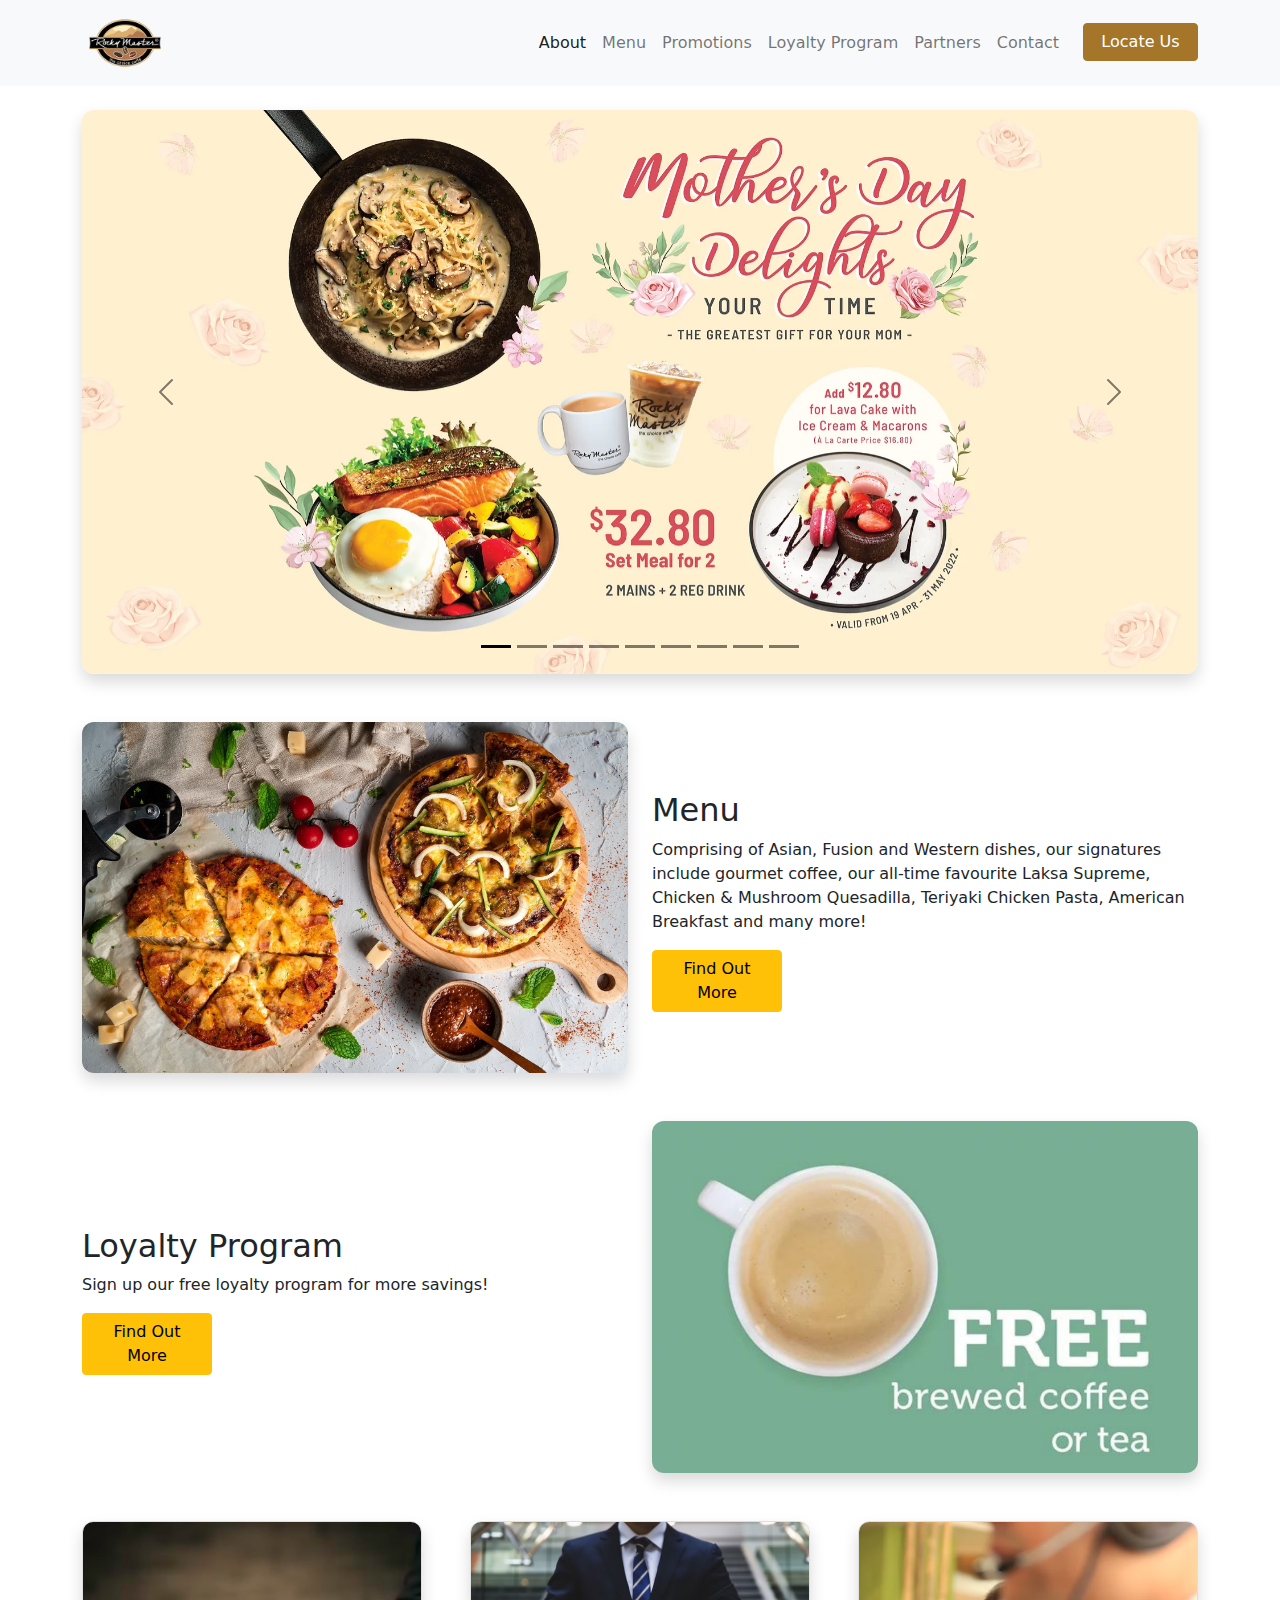
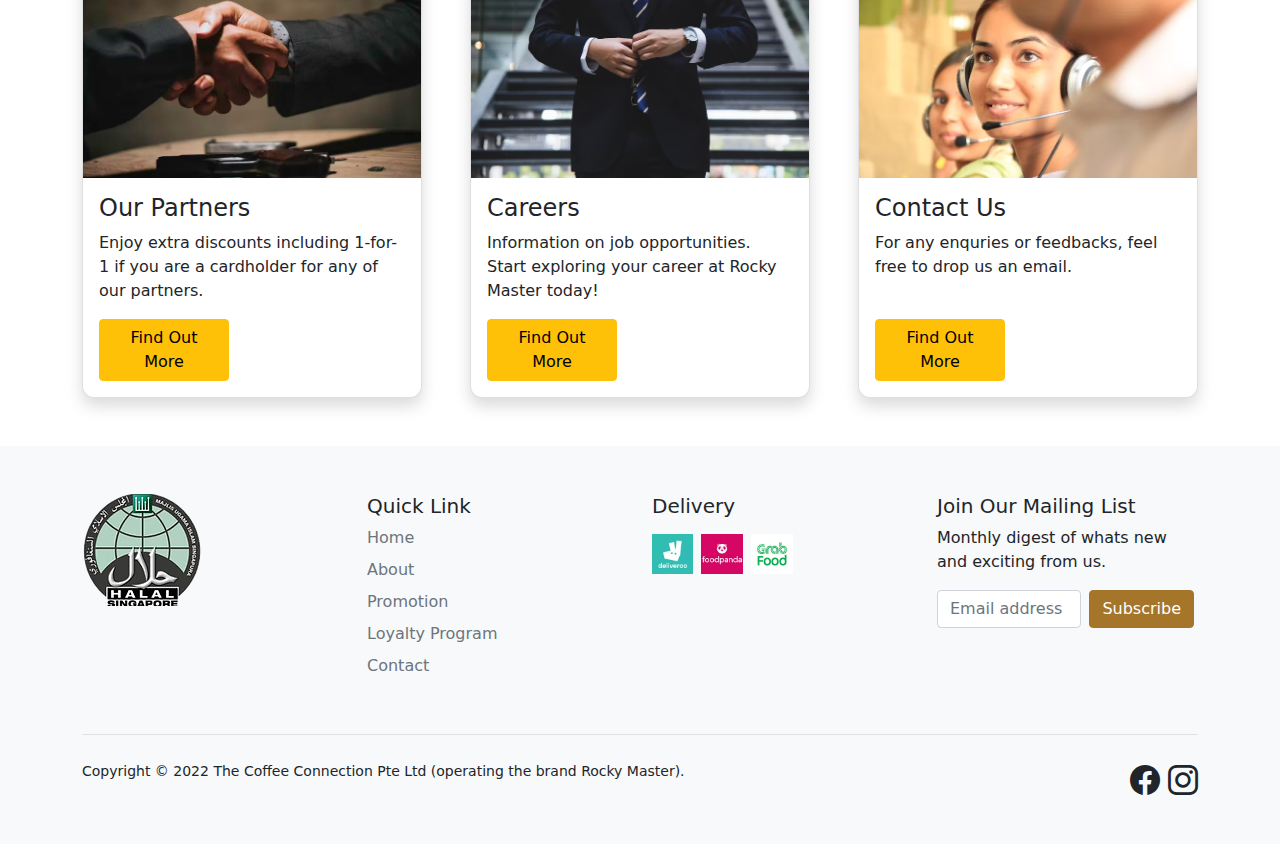
<file: index.html>
<!DOCTYPE html>
<html lang="en">

<head>
    <meta charset="UTF-8">
    <meta http-equiv="X-UA-Compatible" content="IE=edge">
    <meta name="viewport" content="width=device-width, initial-scale=1.0">
    <!-- fontawesome -->
    <link rel="stylesheet" href="https://cdnjs.cloudflare.com/ajax/libs/font-awesome/6.1.1/css/all.min.css"
        integrity="sha512-KfkfwYDsLkIlwQp6LFnl8zNdLGxu9YAA1QvwINks4PhcElQSvqcyVLLD9aMhXd13uQjoXtEKNosOWaZqXgel0g=="
        crossorigin="anonymous" referrerpolicy="no-referrer" />

    <!-- bootstrap CSS -->
    <link rel="stylesheet" href="bootstrap-template/bootstrap.min.css">
    <link rel="stylesheet" href="https://cdn.jsdelivr.net/npm/bootstrap-icons@1.8.1/font/bootstrap-icons.css">

    <!-- own CSS -->
    <link rel="stylesheet" href="style.css">

    <title>Document</title>
</head>

<body>


    <!-- navbar -->
    <nav class="navbar navbar-expand-lg navbar-light bg-light">
        <div class="container">
            <a class="navbar-brand me-auto" href="index.html">
                <img src="img/rockymaster-logo.webp">
            </a>
            <a href="location.html" id="btn-locate" class="btn btn-primary me-3 d-none d-md-block d-lg-none"><i
                    class="fa-solid fa-location-dot"></i> Locate Us</a>

            <button class="navbar-toggler" type="button" data-bs-toggle="collapse" data-bs-target="#navbarNavAltMarkup"
                aria-controls="navbarNavAltMarkup" aria-expanded="false" aria-label="Toggle navigation">
                <span class="navbar-toggler-icon"></span>
            </button>
            <div class="collapse navbar-collapse" id="navbarNavAltMarkup">
                <div class="navbar-nav ms-auto text-center">
                    <li class="nav-item">
                        <a class="nav-link active" aria-current="page" href="#">About</a>
                    </li>
                    <li class="nav-item">
                        <a class="nav-link" href="#">Menu</a>
                    </li>
                    <li class="nav-item">
                        <a class="nav-link" href="#">Promotions</a>
                    </li>
                    <li class="nav-item">
                        <a class="nav-link" href="#">Loyalty Program</a>
                    </li>
                    <li class="nav-item">
                        <a class="nav-link" href="#">Partners</a>
                    </li>
                    <li class="nav-item">
                        <a class="nav-link" href="contact.html">Contact</a>
                    </li>
                    <li class="nav-item d-md-none d-lg-block ps-lg-3">
                        <a href="location.html" id="btn-locate" class="btn btn-primary"><i
                                class="fa-solid fa-location-dot"></i> Locate Us</a>
                    </li>
                </div>
            </div>
        </div>
    </nav>

    <!-- carousel -->

    <div class="container my-4">
        <div id="carouselExampleDark" class="carousel carousel-dark slide" data-bs-ride="carousel">
            <div class="carousel-indicators">
                <button type="button" data-bs-target="#carouselExampleDark" data-bs-slide-to="0" class="active"
                    aria-current="true" aria-label="Slide 1"></button>
                <button type="button" data-bs-target="#carouselExampleDark" data-bs-slide-to="1"
                    aria-label="Slide 2"></button>
                <button type="button" data-bs-target="#carouselExampleDark" data-bs-slide-to="2"
                    aria-label="Slide 3"></button>
                <button type="button" data-bs-target="#carouselExampleDark" data-bs-slide-to="3"
                    aria-label="Slide 4"></button>
                <button type="button" data-bs-target="#carouselExampleDark" data-bs-slide-to="4"
                    aria-label="Slide 5"></button>
                <button type="button" data-bs-target="#carouselExampleDark" data-bs-slide-to="5"
                    aria-label="Slide 6"></button>
                <button type="button" data-bs-target="#carouselExampleDark" data-bs-slide-to="6"
                    aria-label="Slide 7"></button>
                <button type="button" data-bs-target="#carouselExampleDark" data-bs-slide-to="7"
                    aria-label="Slide 8"></button>
                <button type="button" data-bs-target="#carouselExampleDark" data-bs-slide-to="8"
                    aria-label="Slide 9"></button>
            </div>
            <div class="carousel-inner shadow rounded-3">
                <div class="carousel-item active" data-bs-interval="10000">
                    <img src="img/mother-day.webp" class="curve-img d-block w-100" alt="...">
                </div>
                <div class="carousel-item" data-bs-interval="2000">
                    <img src="img/white-peach-ice-tea.webp" class="curve-img d-block w-100" alt="...">
                </div>
                <div class="carousel-item">
                    <img src="img/amk-opening-special.webp" class="curve-img d-block w-100" alt="...">
                </div>
                <div class="carousel-item">
                    <img src="img/rytea.webp" class="curve-img d-block w-100" alt="...">
                </div>
                <div class="carousel-item">
                    <img src="img/breakfast.webp" class="curve-img d-block w-100" alt="...">
                </div>
                <div class="carousel-item">
                    <img src="img/setlunch.webp" class="curve-img d-block w-100" alt="...">
                </div>
                <div class="carousel-item">
                    <img src="img/hightea.webp" class="curve-img d-block w-100" alt="...">
                </div>
                <div class="carousel-item">
                    <img src="img/save-the-earth.webp" class="curve-img d-block w-100" alt="...">
                </div>
                <div class="carousel-item">
                    <img src="img/take-away.webp" class="curve-img d-block w-100" alt="...">
                </div>
            </div>
            <button class="carousel-control-prev" type="button" data-bs-target="#carouselExampleDark"
                data-bs-slide="prev">
                <span class="carousel-control-prev-icon" aria-hidden="true"></span>
                <span class="visually-hidden">Previous</span>
            </button>
            <button class="carousel-control-next" type="button" data-bs-target="#carouselExampleDark"
                data-bs-slide="next">
                <span class="carousel-control-next-icon" aria-hidden="true"></span>
                <span class="visually-hidden">Next</span>
            </button>
        </div>
    </div>

    <!-- left right -->

    <div class="container my-5">
        <div class="row align-items-center">
            <div class="col-12 col-md-6">
                <img id="left-right-img" src="img/menu-2.webp" class="shadow rounded-3 img-fluid">
            </div>
            <div id="left-img-right-text"
                class="col-12 col-md-6 d-flex flex-column bd-highlight justify-content-center align-items-center align-items-md-start">
                <h2 class="pt-2 bd-highlight">Menu</h2>
                <div class="pb-3 bd-highlight">Comprising of Asian, Fusion and Western dishes, our signatures include
                    gourmet coffee, our all-time favourite Laksa Supreme, Chicken & Mushroom Quesadilla, Teriyaki
                    Chicken Pasta, American Breakfast and many more!</div>
                <button type="button" class="btn btn-warning"><a class="text-decoration-none" href="https://www.rockymaster.com.sg/_files/ugd/ecc045_65f00fe2b9c7465b80edd51102f36ad8.pdf" target="_blank">Find Out More</a></button>
            </div>
        </div>
    </div>

    <div class="container my-5 ">
        <div class="row align-items-center">
            <div class="col-12 col-md-6 order-md-1">
                <img id="left-right-img" src="img/loyaltyprogram.png" class="shadow rounded-3 img-fluid">
            </div>
            <div id="left-img-right-text"
                class="col-12 col-md-6 d-flex flex-column bd-highlight justify-content-center align-items-center align-items-md-start">
                <h2 class="pt-2 bd-highlight">Loyalty Program</h2>
                <div class="pb-3 bd-highlight">Sign up our free loyalty program for more savings!</div>
                <button type="button" class="btn btn-warning">Find Out More</button>
            </div>
        </div>
    </div>

    <!-- cards -->


    <div class="container mb-5">
        <div class="row justify-content-center g-5 text-center text-md-start">

            <div class="col-12 col-md-4">
                <div class="card h-100 rounded-3 shadow">
                    <img src="img/partner.avif" class="card-img-top rounded-top" alt="...">
                    <div class="card-body d-flex flex-column align-items-center align-items-md-start">
                        <h4 class="card-title">Our Partners</h4>
                        <p class="card-text">Enjoy extra discounts including 1-for-1 if you are a cardholder for any
                            of our partners.</p>
                        <a href="#" class="btn btn-warning mt-auto">Find Out More</a>
                    </div>
                </div>
            </div>

            <div class="col-12 col-md-4">
                <div class="card h-100 rounded-3 shadow">
                    <img src="img/career.avif" class="card-img-top rounded-top" alt="...">
                    <div class="card-body d-flex flex-column align-items-center align-items-md-start">
                        <h4 class="card-title">Careers</h4>
                        <p class="card-text">Information on job opportunities. Start exploring your career at Rocky
                            Master today!</p>
                        <a href="#" class="btn btn-warning mt-auto">Find Out More</a>
                    </div>
                </div>
            </div>

            <div class="col-12 col-md-4">
                <div class="card h-100 rounded-3 shadow">
                    <img src="img/contact-us.avif" class="card-img-top rounded-top" alt="...">
                    <div class="card-body d-flex flex-column align-items-center align-items-md-start">
                        <h4 class="card-title">Contact Us</h4>
                        <p class="card-text">For any enquries or feedbacks, feel free to drop us an email.</p>
                        <a href="#" class="btn btn-warning mt-auto">Find Out More</a>
                    </div>
                </div>
            </div>

        </div>
    </div>

    <!-- footer -->

    <footer class="bg-light">
        <div class="container">
            <div class="row pt-5">

                <div class="col-6 col-lg-3">
                    <img src="img/halal.webp">
                </div>

                <div class="col-6 col-lg-3 mb-4">
                    <h5>Quick Link</h5>
                    <ul class="nav flex-column">
                        <li class="nav-item mb-2"><a href="index.html" class="nav-link p-0 text-muted">Home</a></li>
                        <li class="nav-item mb-2"><a href="#" class="nav-link p-0 text-muted">About</a></li>
                        <li class="nav-item mb-2"><a href="#" class="nav-link p-0 text-muted">Promotion</a></li>
                        <li class="nav-item mb-2"><a href="#" class="nav-link p-0 text-muted">Loyalty Program</a></li>
                        <li class="nav-item mb-2"><a href="contact.html" class="nav-link p-0 text-muted">Contact</a>
                        </li>
                    </ul>
                </div>

                <div class="col-6 col-lg-3">
                    <h5>Delivery</h5>
                    <ul class="list-unstyled p-0 d-flex delivery gap-2 pt-2">
                        <li>
                            <img src="img/deliveroo.webp">
                        </li>
                        <li>
                            <img src="img/foodpanda.webp">
                        </li>
                        <li>
                            <img src="img/Grabfood.webp">
                        </li>
                    </ul>
                </div>

                <div class="col-6 col-lg-3 pe-3">
                    <form>
                        <h5>Join Our Mailing List</h5>
                        <p>Monthly digest of whats new and exciting from us.</p>
                        <div class="d-flex w-100 gap-2">
                            <label for="newsletter1" class="visually-hidden">Email address</label>
                            <input id="newsletter1" type="text" class="form-control" placeholder="Email address">
                            <button class="btn btn-primary" type="button">Subscribe</button>
                        </div>
                    </form>
                </div>
            </div>




            <div class="d-flex justify-content-between py-4 my-4 border-top">
                <p><small>Copyright © 2022 The Coffee Connection Pte Ltd (operating the brand Rocky Master).</small></p>
                <ul class="list-unstyled d-flex">
                    <li><a href="https://www.facebook.com/RockyMasterSingapore/" target="blank"><i
                                class="social-media bi bi-facebook px-2 text-dark"></i></a></li>
                    <li><a href="https://www.instagram.com/rockymaster_sg/?hl=en" target="blank"><i
                                class="social-media bi bi-instagram text-dark"></i></a></li>
                </ul>
            </div>
        </div>
    </footer>



    <!-- boostrap JS -->
    <script src="bootstrap-template/bootstrap.bundle.min.js"></script>
</body>

</html>
</file>
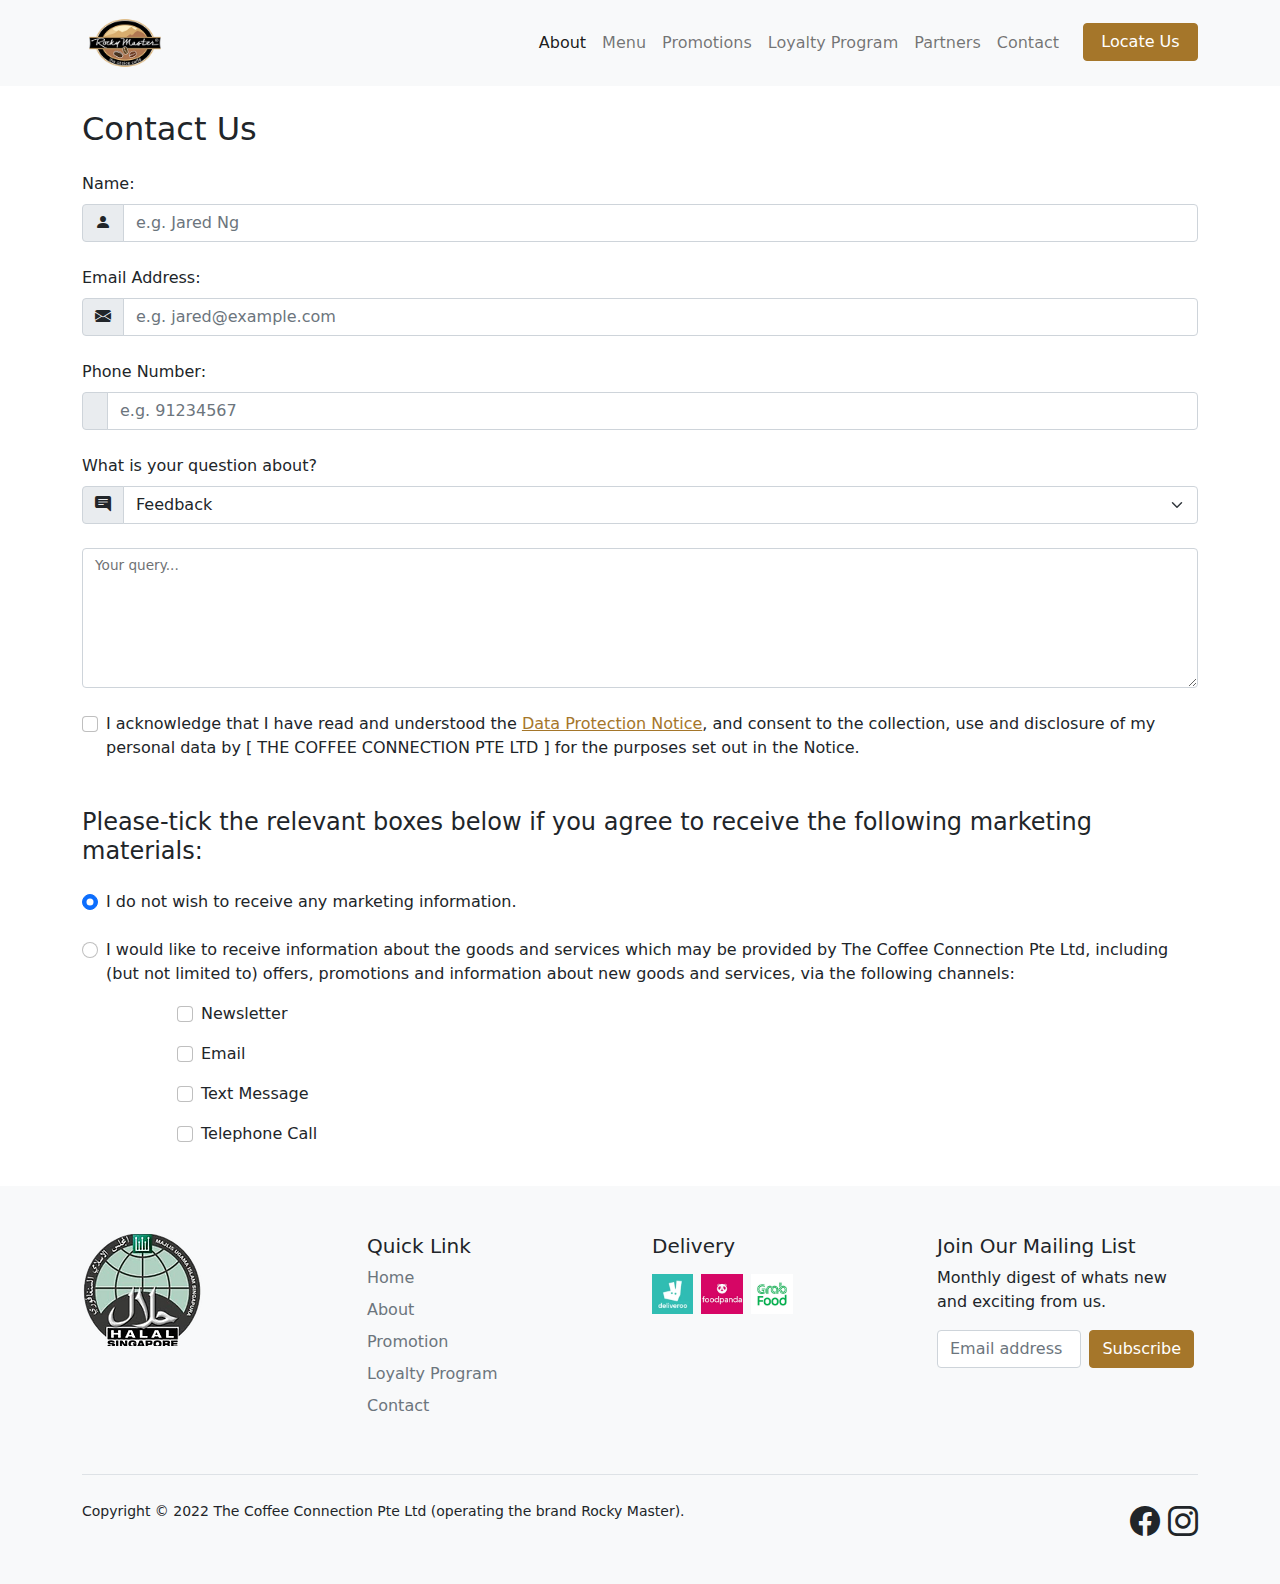
<file: contact.html>
<!DOCTYPE html>
<html lang="en">

<head>
    <meta charset="UTF-8">
    <meta http-equiv="X-UA-Compatible" content="IE=edge">
    <meta name="viewport" content="width=device-width, initial-scale=1.0">
    <!-- fontawesome -->
    <link rel="stylesheet" href="https://cdnjs.cloudflare.com/ajax/libs/font-awesome/6.1.1/css/all.min.css"
        integrity="sha512-KfkfwYDsLkIlwQp6LFnl8zNdLGxu9YAA1QvwINks4PhcElQSvqcyVLLD9aMhXd13uQjoXtEKNosOWaZqXgel0g=="
        crossorigin="anonymous" referrerpolicy="no-referrer" />

    <!-- bootstrap CSS -->
    <link rel="stylesheet" href="bootstrap-template/bootstrap.min.css">
    <link rel="stylesheet" href="https://cdn.jsdelivr.net/npm/bootstrap-icons@1.8.1/font/bootstrap-icons.css">

    <!-- own CSS -->
    <link rel="stylesheet" href="style.css">

    <title>Document</title>
</head>

<body>


    <!-- navbar -->
    <nav class="navbar navbar-expand-lg navbar-light bg-light">
        <div class="container">
            <a class="navbar-brand me-auto" href="index.html">
                <img src="img/rockymaster-logo.webp">
            </a>
            <a href="location.html" id="btn-locate" class="btn btn-primary me-3 d-none d-md-block d-lg-none"><i
                    class="fa-solid fa-location-dot"></i> Locate Us</a>

            <button class="navbar-toggler" type="button" data-bs-toggle="collapse" data-bs-target="#navbarNavAltMarkup"
                aria-controls="navbarNavAltMarkup" aria-expanded="false" aria-label="Toggle navigation">
                <span class="navbar-toggler-icon"></span>
            </button>
            <div class="collapse navbar-collapse" id="navbarNavAltMarkup">
                <div class="navbar-nav ms-auto text-center">
                    <li class="nav-item">
                        <a class="nav-link active" aria-current="page" href="#">About</a>
                    </li>
                    <li class="nav-item">
                        <a class="nav-link" href="#">Menu</a>
                    </li>
                    <li class="nav-item">
                        <a class="nav-link" href="#">Promotions</a>
                    </li>
                    <li class="nav-item">
                        <a class="nav-link" href="#">Loyalty Program</a>
                    </li>
                    <li class="nav-item">
                        <a class="nav-link" href="#">Partners</a>
                    </li>
                    <li class="nav-item">
                        <a class="nav-link" href="contact.html">Contact</a>
                    </li>
                    <li class="nav-item d-md-none d-lg-block ps-lg-3">
                        <a href="location.html" id="btn-locate" class="btn btn-primary"><i
                                class="fa-solid fa-location-dot"></i> Locate Us</a>
                    </li>
                </div>
            </div>
        </div>
    </nav>

    <!-- form -->

    <div class="container mt-4">
        <h2 class="mb-4">Contact Us</h2>

        <label for="name" class="form-label">Name:</label>
        <div class="mb-4 input-group">
            <span class="input-group-text">
                <i class="bi bi-person-fill"></i>
            </span>
            <input type="text" class="form-control" id="name" placeholder="e.g. Jared Ng">
        </div>

        <label for="email" class="form-label">Email Address:</label>
        <div class="mb-4 input-group">
            <span class="input-group-text">
                <i class="bi bi-envelope-fill"></i>
            </span>
            <input type="email" class="form-control" id="email" placeholder="e.g. jared@example.com">
        </div>

        <label for="phone-number" class="form-label">Phone Number:</label>
        <div class="mb-4 input-group">
            <span class="input-group-text">
                <i class="fa-solid fa-phone"></i>
            </span>
            <input type="text" class="form-control" id="phone-number" placeholder="e.g. 91234567">
        </div>

        <label for="subject" class="form-label">What is your question about?</label>
        <div class="mb-4 input-group">
            <span class="input-group-text">
                <i class="bi bi-chat-right-text-fill"></i>
            </span>
            <select class="form-select" id="subject">
                <option value="feedback">Feedback</option>
                <option value="marketing">Marketing</option>
                <option value="human-resource">Human Resource</option>
                <option value="other">Other Query</option>
            </select>
        </div>


        <div class="form-floating my-4">
            <textarea id="query" class="form-control" style="height: 140px"></textarea>
            <label for="query">Your query...</label>
        </div>


        <div>
            <div class="form-check">
                <input class="form-check-input" type="checkbox" id="gridCheck1">
                <label class="form-check-label" for="gridCheck1">
                    I acknowledge that I have read and understood the <span
                        style="color: rgb(165, 118, 42); text-decoration: underline; text-decoration-color: rgb(165, 118, 42);">Data
                        Protection
                        Notice</span>, and consent to the
                    collection, use and disclosure of my personal data by [ THE COFFEE CONNECTION PTE LTD ] for the
                    purposes set out
                    in the Notice. </label>
            </div>
        </div>



        <h4 class="mt-5">Please-tick the relevant boxes below if you agree to receive the following marketing materials:
        </h4>

        <div class="form-check my-4">
            <input class="form-check-input" type="radio" name="consent" id="no-consent" value="option1" checked>
            <label class="form-check-label" for="no-consent">
                I do not wish to receive any marketing information.
            </label>
        </div>
        <div class="form-check mb-3">
            <input class="form-check-input" type="radio" name="consent" id="give-consent" value="option2">
            <label class="form-check-label" for="give-consent">
                I would like to receive information about the goods and services which may be provided by The
                Coffee Connection Pte Ltd, including (but not limited to) offers, promotions and information about
                new goods and services, via the following channels:
            </label>
        </div>

        <div class="row mb-4">
            <div class="col-1"></div>
            <div class="col-11">
                <div class="form-check mb-3">
                    <input class="form-check-input" type="checkbox" id="newsletter">
                    <label class="form-check-label" for="newsletter">
                        Newsletter
                    </label>
                </div>
                <div class="form-check mb-3">
                    <input class="form-check-input" type="checkbox" id="email">
                    <label class="form-check-label" for="email">
                        Email
                    </label>
                </div>
                <div class="form-check mb-3">
                    <input class="form-check-input" type="checkbox" id="text-message">
                    <label class="form-check-label" for="text-message">
                        Text Message
                    </label>
                </div>
                <div class="form-check mb-3">
                    <input class="form-check-input" type="checkbox" id="telephone-call">
                    <label class="form-check-label" for="telephone-call">
                        Telephone Call
                    </label>
                </div>
            </div>
        </div>
    </div>

    

    <!-- footer -->

    <footer class="bg-light">
        <div class="container">
            <div class="row pt-5">

                <div class="col-6 col-lg-3">
                    <img src="img/halal.webp">
                </div>

                <div class="col-6 col-lg-3 mb-4">
                    <h5>Quick Link</h5>
                    <ul class="nav flex-column">
                        <li class="nav-item mb-2"><a href="index.html" class="nav-link p-0 text-muted">Home</a></li>
                        <li class="nav-item mb-2"><a href="#" class="nav-link p-0 text-muted">About</a></li>
                        <li class="nav-item mb-2"><a href="#" class="nav-link p-0 text-muted">Promotion</a></li>
                        <li class="nav-item mb-2"><a href="#" class="nav-link p-0 text-muted">Loyalty Program</a></li>
                        <li class="nav-item mb-2"><a href="contact.html" class="nav-link p-0 text-muted">Contact</a>
                        </li>
                    </ul>
                </div>

                <div class="col-6 col-lg-3">
                    <h5>Delivery</h5>
                    <ul class="list-unstyled p-0 d-flex delivery gap-2 pt-2">
                        <li>
                            <img src="img/deliveroo.webp">
                        </li>
                        <li>
                            <img src="img/foodpanda.webp">
                        </li>
                        <li>
                            <img src="img/Grabfood.webp">
                        </li>
                    </ul>
                </div>

                <div class="col-6 col-lg-3 pe-3">
                    <form>
                        <h5>Join Our Mailing List</h5>
                        <p>Monthly digest of whats new and exciting from us.</p>
                        <div class="d-flex w-100 gap-2">
                            <label for="newsletter1" class="visually-hidden">Email address</label>
                            <input id="newsletter1" type="text" class="form-control" placeholder="Email address">
                            <button class="btn btn-primary" type="button">Subscribe</button>
                        </div>
                    </form>
                </div>
            </div>




            <div class="d-flex justify-content-between py-4 my-4 border-top">
                <p><small>Copyright © 2022 The Coffee Connection Pte Ltd (operating the brand Rocky Master).</small></p>
                <ul class="list-unstyled d-flex">
                    <li><a href="https://www.facebook.com/RockyMasterSingapore/" target="blank"><i
                                class="social-media bi bi-facebook px-2 text-dark"></i></a></li>
                    <li><a href="https://www.instagram.com/rockymaster_sg/?hl=en" target="blank"><i
                                class="social-media bi bi-instagram text-dark"></i></a></li>
                </ul>
            </div>
        </div>
    </footer>



    <!-- boostrap JS -->
    <script src="bootstrap-template/bootstrap.bundle.min.js"></script>
</body>

</html>
</file>
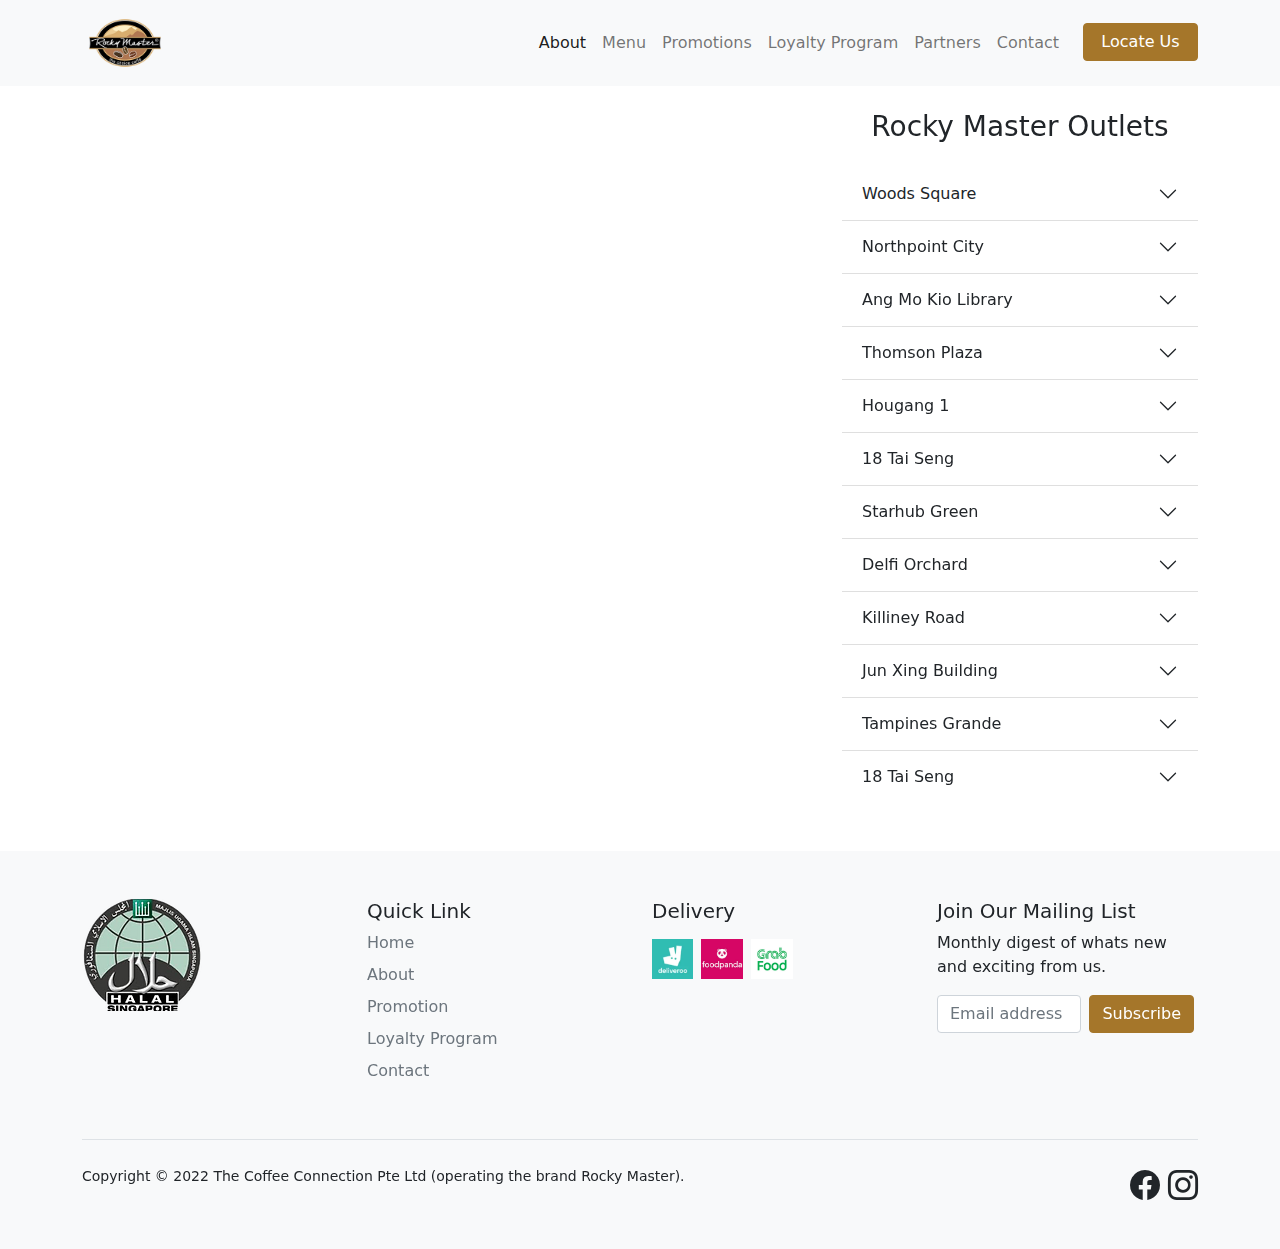
<file: location.html>
<!DOCTYPE html>
<html lang="en">

<head>
    <meta charset="UTF-8">
    <meta http-equiv="X-UA-Compatible" content="IE=edge">
    <meta name="viewport" content="width=device-width, initial-scale=1.0">
    <!-- fontawesome -->
    <link rel="stylesheet" href="https://cdnjs.cloudflare.com/ajax/libs/font-awesome/6.1.1/css/all.min.css"
        integrity="sha512-KfkfwYDsLkIlwQp6LFnl8zNdLGxu9YAA1QvwINks4PhcElQSvqcyVLLD9aMhXd13uQjoXtEKNosOWaZqXgel0g=="
        crossorigin="anonymous" referrerpolicy="no-referrer" />

    <!-- bootstrap CSS -->
    <link rel="stylesheet" href="bootstrap-template/bootstrap.min.css">
    <link rel="stylesheet" href="https://cdn.jsdelivr.net/npm/bootstrap-icons@1.8.1/font/bootstrap-icons.css">

    <!-- own CSS -->
    <link rel="stylesheet" href="style.css">

    <title>Document</title>
</head>

<body>

    
    <!-- navbar -->
    <nav class="navbar navbar-expand-lg navbar-light bg-light">
        <div class="container">
            <a class="navbar-brand me-auto" href="index.html">
                <img src="img/rockymaster-logo.webp">
            </a>
            <a href="location.html" id="btn-locate" class="btn btn-primary me-3 d-none d-md-block d-lg-none"><i class="fa-solid fa-location-dot"></i> Locate Us</a>

            <button class="navbar-toggler" type="button" data-bs-toggle="collapse" data-bs-target="#navbarNavAltMarkup"
                aria-controls="navbarNavAltMarkup" aria-expanded="false" aria-label="Toggle navigation">
                <span class="navbar-toggler-icon"></span>
            </button>
            <div class="collapse navbar-collapse" id="navbarNavAltMarkup">
                <div class="navbar-nav ms-auto text-center">
                    <li class="nav-item">
                        <a class="nav-link active" aria-current="page" href="#">About</a>
                    </li>
                    <li class="nav-item">
                        <a class="nav-link" href="#">Menu</a>
                    </li>
                    <li class="nav-item">
                        <a class="nav-link" href="#">Promotions</a>
                    </li>
                    <li class="nav-item">
                        <a class="nav-link" href="#">Loyalty Program</a>
                    </li>
                    <li class="nav-item">
                        <a class="nav-link" href="#">Partners</a>
                    </li>
                    <li class="nav-item">
                        <a class="nav-link" href="contact.html">Contact</a>
                    </li>
                    <li class="nav-item d-md-none d-lg-block ps-lg-3">
                        <a href="location.html" id="btn-locate" class="btn btn-primary"><i class="fa-solid fa-location-dot"></i> Locate Us</a>
                    </li>
                </div>
            </div>
        </div>
    </nav>

           <!-- map -->
    
        <div id="map" class="container mb-3 mb-md-5">
            <div class="row my-4 ">
              <div class="ccol-sm-12 col-md-7 col-lg-8 d-none d-sm-none d-md-none d-lg-block">
                <iframe src="https://www.google.com/maps/d/embed?mid=17covqA6-UbJ81UdSyX8wHBoMntjbhSh8&ehbc=2E312F" width="95%" height="680"></iframe>
              </div>
              <div class="col-sm-12 col-md-7 col-lg-8 d-none d-sm-none d-md-block d-lg-none ">
                <iframe src="https://www.google.com/maps/d/embed?mid=17covqA6-UbJ81UdSyX8wHBoMntjbhSh8&ehbc=2E312F" width=95% height="550"></iframe>
              </div>
              <div class="col-sm-12 col-md-7 col-lg-8 d-sm-block d-md-none d-lg-none ">
                <iframe src="https://www.google.com/maps/d/embed?mid=17covqA6-UbJ81UdSyX8wHBoMntjbhSh8&ehbc=2E312F" width="100%" height="500"></iframe>
              </div>
              <div class="col-sm-12 col-md-5 col-lg-4 mt-3 mt-md-0">
                  <h3 class="text-center mb-4">Rocky Master Outlets</h3>
                  <div class="accordion accordion-flush" id="accordionFlushExample">
                    <div class="accordion-item">
                      <h2 class="accordion-header" id="flush-headingOne">
                        <button class="accordion-button collapsed" type="button" data-bs-toggle="collapse" data-bs-target="#flush-collapseOne" aria-expanded="false" aria-controls="flush-collapseOne">
                          Woods Square
                        </button>
                      </h2>
                      <div id="flush-collapseOne" class="accordion-collapse collapse" aria-labelledby="flush-headingOne" data-bs-parent="#accordionFlushExample">
                        <div class="accordion-body">
                            6 Woodlands Square #01-11 Woods Square Tower 2, Singapore 737737<br>
                            Tel: 6970 8304<br>
                            Mon - Sun: 7.30 AM - 10.00 PM
                        </div>
                      </div>
                    </div>
                    <div class="accordion-item">
                      <h2 class="accordion-header" id="flush-headingTwo">
                        <button class="accordion-button collapsed" type="button" data-bs-toggle="collapse" data-bs-target="#flush-collapseTwo" aria-expanded="false" aria-controls="flush-collapseTwo">
                          Northpoint City
                        </button>
                      </h2>
                      <div id="flush-collapseTwo" class="accordion-collapse collapse" aria-labelledby="flush-headingTwo" data-bs-parent="#accordionFlushExample">
                        <div class="accordion-body">
                            1 Northpoint Drive, Northpoint City South Wing, #01-120/121, Singapore 768019<br>
                            Tel: 6251 5142<br>
                            Mon - Sun : 9.30 AM - 10.00 PM
                        </div>
                      </div>
                    </div>
                    <div class="accordion-item">
                      <h2 class="accordion-header" id="flush-headingThree">
                        <button class="accordion-button collapsed" type="button" data-bs-toggle="collapse" data-bs-target="#flush-collapseThree" aria-expanded="false" aria-controls="flush-collapseThree">
                          Ang Mo Kio Library
                        </button>
                      </h2>
                      <div id="flush-collapseThree" class="accordion-collapse collapse" aria-labelledby="flush-headingThree" data-bs-parent="#accordionFlushExample">
                        <div class="accordion-body">
                            4300 Ang Mo Kio Ave 6, Singapore 569842<br>
                            Tel: 6513 4580<br>
                            Mon - Sun: 10:00 AM - 9:00 PM<br>
                            Public Holidays: Closed<br>
                        </div>
                      </div>
                    </div>
                    <div class="accordion-item">
                        <h2 class="accordion-header" id="flush-headingFour">
                          <button class="accordion-button collapsed" type="button" data-bs-toggle="collapse" data-bs-target="#flush-collapseFour" aria-expanded="false" aria-controls="flush-collapseFour">
                            Thomson Plaza
                          </button>
                        </h2>
                        <div id="flush-collapseFour" class="accordion-collapse collapse" aria-labelledby="flush-headingFour" data-bs-parent="#accordionFlushExample">
                          <div class="accordion-body">
                            301 Upper Thomson Road #01-38/39, Singapore 574408<br>
                            Tel: 6261 5970<br>
                            Mon - Sun: 7.30 AM - 10.00 PM 
                          </div>
                        </div>
                      </div>
                      <div class="accordion-item">
                        <h2 class="accordion-header" id="flush-headingFive">
                          <button class="accordion-button collapsed" type="button" data-bs-toggle="collapse" data-bs-target="#flush-collapseFive" aria-expanded="false" aria-controls="flush-collapseFive">
                            Hougang 1
                          </button>
                        </h2>
                        <div id="flush-collapseFive" class="accordion-collapse collapse" aria-labelledby="flush-headingFive" data-bs-parent="#accordionFlushExample">
                          <div class="accordion-body">
                            1 Hougang Street 91, #01-40, Singapore 538692<br>
                            Tel: 6243 6772<br>
                            Mon - Sun : 7.30 AM - 10.00 PM
                          </div>
                        </div>
                      </div>
                      <div class="accordion-item">
                        <h2 class="accordion-header" id="flush-headingSix">
                          <button class="accordion-button collapsed" type="button" data-bs-toggle="collapse" data-bs-target="#flush-collapseSix" aria-expanded="false" aria-controls="flush-collapseSix">
                            18 Tai Seng
                          </button>
                        </h2>
                        <div id="flush-collapseSix" class="accordion-collapse collapse" aria-labelledby="flush-headingSix" data-bs-parent="#accordionFlushExample">
                          <div class="accordion-body">
                            18 Tai Seng St, #01-28, Singapore 539775<br>
                            Tel: 6384 5096<br>
                            Sun - Thu : 7.30 AM - 9:00 PM<br>
                            Fri - Sat : 7.30 AM - 9:30 PM
                          </div>
                        </div>
                      </div>
                      <div class="accordion-item">
                        <h2 class="accordion-header" id="flush-headingSeven">
                          <button class="accordion-button collapsed" type="button" data-bs-toggle="collapse" data-bs-target="#flush-collapseSeven" aria-expanded="false" aria-controls="flush-collapseSeven">
                            Starhub Green
                          </button>
                        </h2>
                        <div id="flush-collapseSeven" class="accordion-collapse collapse" aria-labelledby="flush-headingSeven" data-bs-parent="#accordionFlushExample">
                          <div class="accordion-body">
                            67 Ubi Ave 1, #01-02 Starhub Green, Singapore 408942<br>
                            Tel: 6634 9487<br>
                            Mon - Fri : 8.00 AM - 6.00 PM<br>
                            Sat, Sun & Public Holidays: Closed
                          </div>
                        </div>
                      </div>
                      <div class="accordion-item">
                        <h2 class="accordion-header" id="flush-headingEight">
                          <button class="accordion-button collapsed" type="button" data-bs-toggle="collapse" data-bs-target="#flush-collapseEight" aria-expanded="false" aria-controls="flush-collapseEight">
                            Delfi Orchard
                          </button>
                        </h2>
                        <div id="flush-collapseEight" class="accordion-collapse collapse" aria-labelledby="flush-headingEight" data-bs-parent="#accordionFlushExample">
                          <div class="accordion-body">
                              402 Orchard Road, #01-02/03, Delfi, Orchard, Singapore 238876<br>
                              Tel: 6235 0998<br>
                              Mon - Sun : 7.30 AM - 9.30 PM
                          </div>
                        </div>
                      </div>
                      <div class="accordion-item">
                        <h2 class="accordion-header" id="flush-headingNine">
                          <button class="accordion-button collapsed" type="button" data-bs-toggle="collapse" data-bs-target="#flush-collapseNine" aria-expanded="false" aria-controls="flush-collapseNine">
                            Killiney Road
                          </button>
                        </h2>
                        <div id="flush-collapseNine" class="accordion-collapse collapse" aria-labelledby="flush-headingNine" data-bs-parent="#accordionFlushExample">
                          <div class="accordion-body">
                            83 Killiney Road, Singapore 239537<br>
                            Tel: 6219 3951<br>
                            Mon - Sun: 7.30 AM - 10.00 PM 
                          </div>
                        </div>
                      </div>
                      <div class="accordion-item">
                          <h2 class="accordion-header" id="flush-headingTen">
                            <button class="accordion-button collapsed" type="button" data-bs-toggle="collapse" data-bs-target="#flush-collapseTen" aria-expanded="false" aria-controls="flush-collapseTen">
                              Jun Xing Building
                            </button>
                          </h2>
                          <div id="flush-collapseTen" class="accordion-collapse collapse" aria-labelledby="flush-headingTen" data-bs-parent="#accordionFlushExample">
                            <div class="accordion-body">
                                402 North Bridge Rd, Jun Xin Building, Singapore 188722<br>
                                Tel: 6336 4637<br>
                                Sun - Thurs: 7.30 AM - 9.30 PM<br>
                                Fri - Sat: 7.30 AM - 10.30 PM
                            </div>
                          </div>
                        </div>
                        <div class="accordion-item">
                          <h2 class="accordion-header" id="flush-headingEleven">
                            <button class="accordion-button collapsed" type="button" data-bs-toggle="collapse" data-bs-target="#flush-collapseEleven" aria-expanded="false" aria-controls="flush-collapseEleven">
                              Tampines Grande
                            </button>
                          </h2>
                          <div id="flush-collapseEleven" class="accordion-collapse collapse" aria-labelledby="flush-headingEleven" data-bs-parent="#accordionFlushExample">
                            <div class="accordion-body">
                                9 Tampines Ave 5, #01-11 Tampines Grande, Singapore 528735<br>
                                Tel: 6785 2874<br>
                                Mon - Fri : 7.30 AM - 8:00 PM<br>
                                Sat & Sun : 8.30 AM - 8:00 PM
                            </div>
                          </div>
                        </div>
                        <div class="accordion-item">
                          <h2 class="accordion-header" id="flush-headingTwelve">
                            <button class="accordion-button collapsed" type="button" data-bs-toggle="collapse" data-bs-target="#flush-collapseTwelve" aria-expanded="false" aria-controls="flush-collapseTwelve">
                              18 Tai Seng
                            </button>
                          </h2>
                          <div id="flush-collapseTwelve" class="accordion-collapse collapse" aria-labelledby="flush-headingTwelve" data-bs-parent="#accordionFlushExample">
                            <div class="accordion-body">
                                1 Pasir Ris Central Street 3, #01-39, Singapore 518457<br>
                                Tel: 6970 0739<br>
                                Mon - Sun: 8:00AM - 10.00 PM 
                            </div>
                          </div>
                        </div>
                  </div>
              </div>
            </div>
          </div>

<!-- footer -->

    <footer class="bg-light">
        <div class="container">
            <div class="row pt-5">

                <div class="col-6 col-lg-3">
                    <img src="img/halal.webp">
                </div>

                <div class="col-6 col-lg-3 mb-4">
                    <h5>Quick Link</h5>
                    <ul class="nav flex-column">
                        <li class="nav-item mb-2"><a href="index.html" class="nav-link p-0 text-muted">Home</a></li>
                        <li class="nav-item mb-2"><a href="#" class="nav-link p-0 text-muted">About</a></li>
                        <li class="nav-item mb-2"><a href="#" class="nav-link p-0 text-muted">Promotion</a></li>
                        <li class="nav-item mb-2"><a href="#" class="nav-link p-0 text-muted">Loyalty Program</a></li>
                        <li class="nav-item mb-2"><a href="contact.html" class="nav-link p-0 text-muted">Contact</a></li>
                    </ul>
                </div>

                <div class="col-6 col-lg-3">
                    <h5>Delivery</h5>
                    <ul class="list-unstyled p-0 d-flex delivery gap-2 pt-2">
                        <li>
                            <img src="img/deliveroo.webp">
                        </li>
                        <li>
                            <img src="img/foodpanda.webp">
                        </li>
                        <li>
                            <img src="img/Grabfood.webp">
                        </li>
                    </ul>
                </div>

                <div class="col-6 col-lg-3 pe-3">
                    <form>
                        <h5>Join Our Mailing List</h5>
                        <p>Monthly digest of whats new and exciting from us.</p>
                        <div class="d-flex w-100 gap-2">
                            <label for="newsletter1" class="visually-hidden">Email address</label>
                            <input id="newsletter1" type="text" class="form-control" placeholder="Email address">
                            <button class="btn btn-primary" type="button">Subscribe</button>
                        </div>
                    </form>
                </div>
            </div>




            <div class="d-flex justify-content-between py-4 my-4 border-top">
                <p><small>Copyright © 2022 The Coffee Connection Pte Ltd (operating the brand Rocky Master).</small></p>
                <ul class="list-unstyled d-flex">
                    <li><a href="https://www.facebook.com/RockyMasterSingapore/" target="blank"><i class="social-media bi bi-facebook px-2 text-dark"></i></a></li>
                    <li><a href="https://www.instagram.com/rockymaster_sg/?hl=en" target="blank"><i class="social-media bi bi-instagram text-dark"></i></a></li>
                </ul>
            </div>
        </div>
    </footer>



    <!-- boostrap JS -->
    <script src="bootstrap-template/bootstrap.bundle.min.js"></script>
</body>

</html>
</file>
<file: style.css>
/* mobile setting */


.navbar-brand>img {
    height: 60px;
}

#left-img-right-text {
    text-align: center;  
}

.card-img-top {
    width: 100%;
    height: 50vw;
    object-fit: cover;
}

.rounded-3 {
    border-radius: 12px !important;
}

.rounded-top {
    border-radius: 10px 10px 0px 0px !important;
}

.btn {
    width: 130px;
}

footer {
    margin: 0 0 -50px 0;
}

.delivery > li> img {
    height: 40px;
}

.social-media {
    font-size: 30px;
}

#btn-locate {
    width: 115px;
}

.btn-primary {
    background-color: rgb(165, 118, 42);
    border: 1px solid rgb(165, 118, 42);
}

.btn-primary:hover,
.btn-primary:focus,
.btn-primary:active:focus {
    box-shadow: none;
    background-color: rgb(186, 134, 52);
    border: 1px solid rgb(186, 134, 52);
}

a,
a:hover,
a:active,
a:focus {
    color: black;
}

/* .form-control:focus {
    box-shadow: none;
}

.form-control:focus,
.form-control:active,
.form-control:hover {
    border-color: rgb(165, 118, 42) !important;
    box-shadow: rgb(165, 118, 42) !important;
} */

/* accordion */

.accordion-button:not(.collapsed) {
    color: white;
     background-color: rgb(165, 118, 42);
     border: none;
}

.accordion-button:focus {
    box-shadow: none;
}

/* ipad 768px */
@media screen and (min-width: 768px) {

    .card-img-top {
        height: 20vw;
    }

    #left-img-right-text {
        text-align: left;
    }
}

.accordion-button:not(.collapsed)::after {
    background-image: url("data:image/svg+xml,<svg xmlns='http://www.w3.org/2000/svg' viewBox='0 0 16 16' fill='%23ffffff'><path fill-rule='evenodd' d='M1.646 4.646a.5.5 0 0 1 .708 0L8 10.293l5.646-5.647a.5.5 0 0 1 .708.708l-6 6a.5.5 0 0 1-.708 0l-6-6a.5.5 0 0 1 0-.708z'/></svg>") !important;
}

/* 992px */
@media screen and (min-width: 992px) {

    .card-img-top {
        height: 20vw;
    }


}

/* 1200px */
@media screen and (min-width: 1200px) {
    
}

/* 1400px */
@media screen and (min-width: 1400px) {
    
}
</file>
